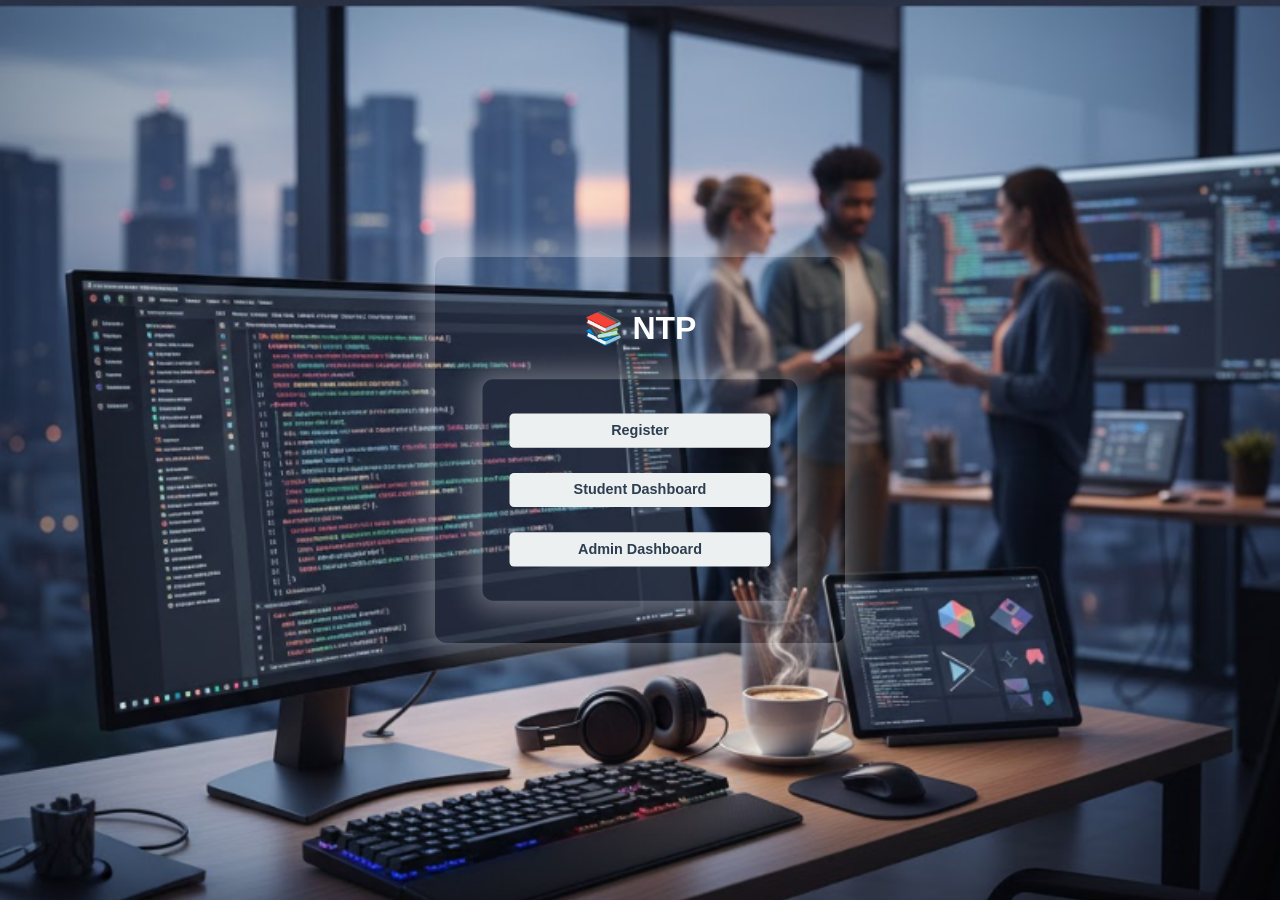
<file: templates/index.html>
<!DOCTYPE html>
<html lang="en">

<head>
  <meta charset="UTF-8" />
  <meta name="viewport" content="width=device-width, initial-scale=1.0" />
  <title>NTP</title>
  <!-- <link rel="stylesheet" href="{{ url_for('static', filename='styles.css') }}"> -->
  <link rel="stylesheet" href="/static/style.css">
</head>

<body class="home-page">
  <div class="home-container">
    <h1>📚 NTP</h1>
    <form class="home-actions" onsubmit="return false;">
      <button type="button" class="secondary-btn" onclick="location.href='/register'">Register</button>
      <button type="button" class="secondary-btn" onclick="location.href='/login'">Student Dashboard</button>
      <button type="button" class="secondary-btn" onclick="location.href='/login'">Admin Dashboard</button>
    </form>
  </div>



  <!-- script.js is for student dashboard only, not needed on home page -->
  <link rel="stylesheet" href="/static/footer.css"> <!-- always after -->
</body>

</html>
</file>
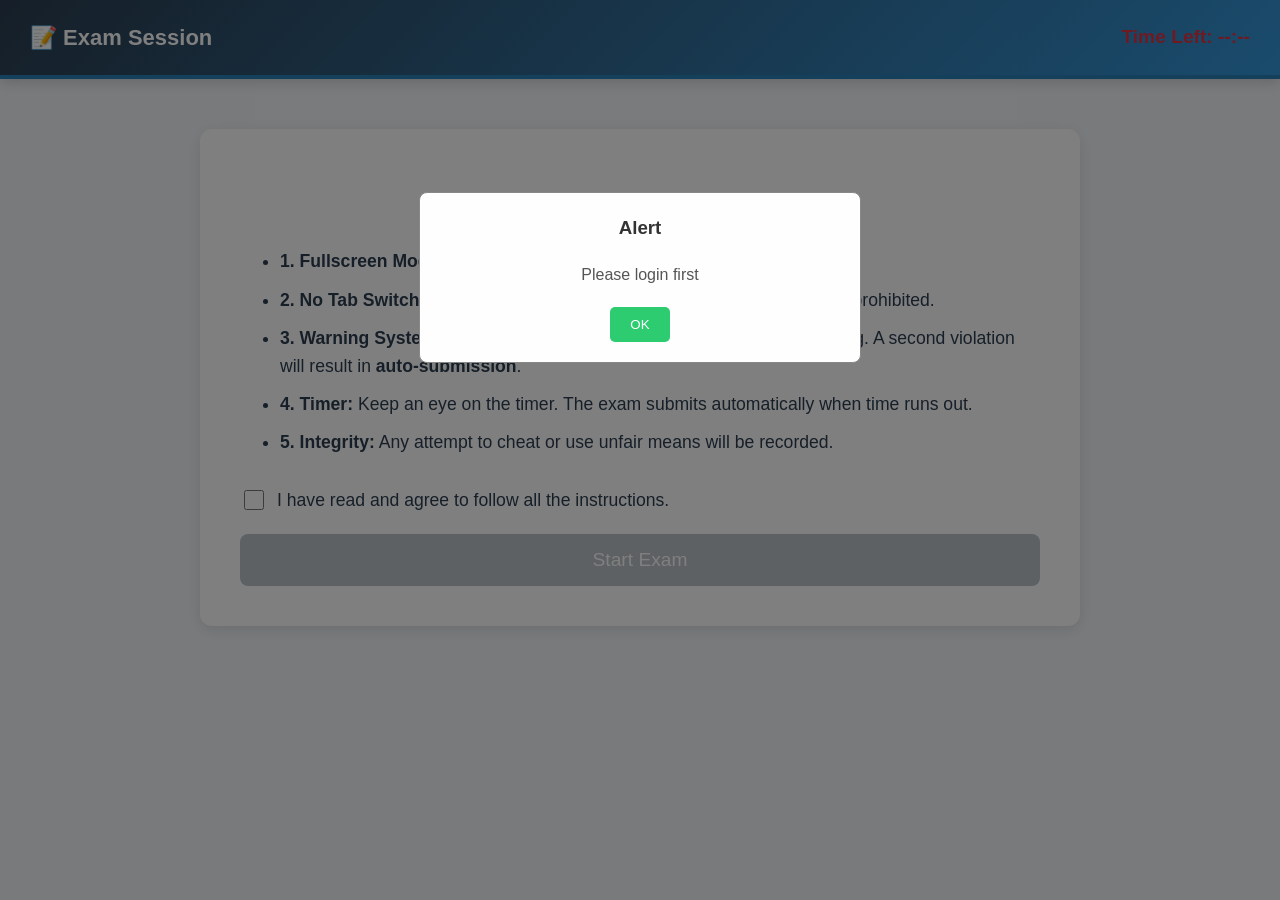
<file: templates/exam.html>
<!DOCTYPE html>
<html lang="en">

<head>
    <meta charset="UTF-8">
    <meta name="viewport" content="width=device-width, initial-scale=1.0">
    <title>Take Exam</title>
    <link rel="stylesheet" href="/static/style1.css">
    <style>
        /* Layout */
        .container {
            max-width: 1200px;
            margin: 0 auto;
            display: grid;
            grid-template-columns: 1fr 300px;
            gap: 20px;
            padding: 20px;
        }

        .exam-container {
            background: white;
            padding: 30px;
            border-radius: 12px;
            box-shadow: 0 4px 15px rgba(0, 0, 0, 0.1);
        }

        /* Question Palette Sidebar */
        .sidebar {
            background: white;
            padding: 20px;
            border-radius: 12px;
            box-shadow: 0 4px 15px rgba(0, 0, 0, 0.1);
            height: fit-content;
            position: sticky;
            top: 20px;
        }

        .sidebar h3 {
            margin-top: 0;
            border-bottom: 2px solid #f0f0f0;
            padding-bottom: 10px;
            margin-bottom: 15px;
            color: #333;
        }

        .question-palette {
            display: grid;
            grid-template-columns: repeat(5, 1fr);
            gap: 10px;
        }

        .palette-btn {
            width: 40px;
            height: 40px;
            border-radius: 50%;
            border: 1px solid #ddd;
            background: #f8f9fa;
            color: #333;
            font-weight: bold;
            cursor: pointer;
            transition: all 0.2s;
            display: flex;
            align-items: center;
            justify-content: center;
        }

        .palette-btn:hover {
            background: #e2e6ea;
            border-color: #adb5bd;
        }

        .palette-btn.answered {
            background: #28a745;
            color: white;
            border-color: #28a745;
        }

        .palette-btn.active {
            border: 2px solid #007bff;
        }

        /* Existing styles */
        .question-card {
            margin-bottom: 20px;
            padding: 15px;
            border-bottom: 1px solid #eee;
        }

        .question-text {
            font-weight: 600;
            margin-bottom: 15px;
            font-size: 1.1rem;
        }

        .options-list {
            list-style: none;
            padding: 0;
        }

        .options-list li {
            margin-bottom: 12px;
        }

        /* Legend */
        .palette-legend {
            margin-top: 20px;
            font-size: 0.9rem;
            color: #666;
            display: flex;
            gap: 15px;
        }

        .legend-item {
            display: flex;
            align-items: center;
            gap: 5px;
        }

        .dot {
            width: 12px;
            height: 12px;
            border-radius: 50%;
            display: inline-block;
        }

        .dot.green {
            background: #28a745;
        }

        .dot.gray {
            background: #f8f9fa;
            border: 1px solid #ddd;
        }

        .submit-btn {
            width: 100%;
            padding: 15px;
            background: #28a745;
            color: white;
            border: none;
            border-radius: 8px;
            font-size: 1.2rem;
            cursor: pointer;
            margin-top: 20px;
        }

        .submit-btn:hover {
            background: #218838;
        }

        #timer {
            font-size: 1.2rem;
            font-weight: bold;
            color: #dc3545;
            text-align: right;
            margin-bottom: 0;
        }

        /* Mobile responsive */
        @media (max-width: 768px) {
            .container {
                grid-template-columns: 1fr;
            }

            .sidebar {
                order: -1;
                /* Show above questions on mobile? Or below? Let's keep it normal flow but top */
                position: static;
            }
        }

        /* Camera Preview Widget */
        .camera-widget {
            position: fixed;
            bottom: 20px;
            right: 20px;
            width: 200px;
            background: #1a1a2e;
            border-radius: 12px;
            overflow: hidden;
            box-shadow: 0 8px 32px rgba(0, 0, 0, 0.4);
            z-index: 9999;
            border: 2px solid #e94560;
        }

        .camera-widget .camera-header {
            background: linear-gradient(135deg, #e94560, #0f3460);
            padding: 6px 10px;
            display: flex;
            align-items: center;
            justify-content: space-between;
            font-size: 0.75rem;
            color: white;
            font-weight: 600;
        }

        .camera-widget .camera-header .rec-dot {
            width: 8px;
            height: 8px;
            background: #ff4444;
            border-radius: 50%;
            animation: recBlink 1s infinite;
            margin-right: 5px;
            display: inline-block;
        }

        @keyframes recBlink {

            0%,
            100% {
                opacity: 1;
            }

            50% {
                opacity: 0.2;
            }
        }

        .camera-widget video {
            width: 100%;
            display: block;
            background: #000;
        }

        .camera-widget .camera-status {
            padding: 4px 10px;
            font-size: 0.65rem;
            color: #aaa;
            text-align: center;
            background: #16213e;
        }
    </style>
</head>

<body>

    <header class="dashboard-header">
        <h2>📝 Exam Session</h2>
        <div id="timer">Time Left: --:--</div>
    </header>


    <!-- Instructions Overlay -->
    <style>
        .instructions-container {
            max-width: 800px;
            margin: 50px auto;
            background: white;
            padding: 40px;
            border-radius: 12px;
            box-shadow: 0 4px 15px rgba(0, 0, 0, 0.1);
        }

        .instructions-container h2 {
            text-align: center;
            color: #2c3e50;
            margin-bottom: 20px;
        }

        .instructions-list {
            margin-bottom: 30px;
        }

        .instructions-list li {
            margin-bottom: 10px;
            font-size: 1.1rem;
        }

        .start-exam-btn {
            display: block;
            width: 100%;
            padding: 15px;
            background: #3498db;
            color: white;
            border: none;
            border-radius: 8px;
            font-size: 1.2rem;
            cursor: pointer;
            transition: background 0.3s;
        }

        .start-exam-btn:disabled {
            background: #bdc3c7;
            cursor: not-allowed;
        }

        .start-exam-btn:hover:not(:disabled) {
            background: #2980b9;
        }
    </style>

    <div class="instructions-container" id="instructions-view">
        <h2>📜 Exam Instructions & Rules</h2>
        <ul class="instructions-list">

            <li><strong>1. Fullscreen Mode:</strong> The exam effectively requires you to stay on this tab.</li>
            <li><strong>2. No Tab Switching:</strong> Switching tabs or minimizing the browser is strictly prohibited.
            </li>
            <li><strong>3. Warning System:</strong> You will receive <strong>one usage warning</strong> for tab
                switching. A second violation will result in <strong>auto-submission</strong>.</li>
            <li><strong>4. Timer:</strong> Keep an eye on the timer. The exam submits automatically when time runs out.
            </li>
            <li><strong>5. Integrity:</strong> Any attempt to cheat or use unfair means will be recorded.</li>
        </ul>

        <div style="margin-bottom: 20px; display: flex; align-items: center; gap: 10px;">
            <input type="checkbox" id="agreeCheckbox" style="width: 20px; height: 20px;">
            <label for="agreeCheckbox" style="font-size: 1.1rem; cursor: pointer;">I have read and agree to follow all
                the instructions.</label>
        </div>

        <button id="startExamBtn" class="start-exam-btn" disabled>Start Exam</button>
    </div>

    <div class="container" id="exam-view" style="display: none;">

        <!-- Main Question Area -->
        <div class="exam-container">
            <h2 id="examTitle">Loading Exam...</h2>



            <p id="examDesc"></p>

            <div id="warning-box"
                style="display: none; background-color: #ffeeba; color: #856404; padding: 15px; margin-bottom: 20px; border-radius: 8px; border: 1px solid #ffeeba;">
                <strong>Warning:</strong> <span id="warning-message"></span>
            </div>

            <form id="examForm">
                <div id="questionsContainer"></div>
                <button type="submit" class="submit-btn">Submit Exam</button>
            </form>
        </div>

        <!-- Sidebar Question Palette -->
        <aside class="sidebar">
            <h3>Question Palette</h3>
            <div class="question-palette" id="questionPalette">
                <!-- Dynamically populated -->
            </div>

            <div class="palette-legend">
                <div class="legend-item"><span class="dot green"></span> Answered</div>
                <div class="legend-item"><span class="dot gray"></span> Not Visited</div>
            </div>
        </aside>
    </div>

    <!-- Camera Preview Widget -->
    <div class="camera-widget" id="cameraWidget" style="display: none;">
        <div class="camera-header">
            <span><span class="rec-dot"></span> PROCTORING</span>
            <span>📷</span>
        </div>
        <video id="cameraPreview" autoplay muted playsinline></video>
        <div class="camera-status" id="cameraStatus">Initializing camera...</div>
    </div>
    <canvas id="captureCanvas" style="display: none;"></canvas>

    <!-- Custom Alert/Confirm/Prompt Modal -->
    <div id="customDialogModal" class="modal"
        style="display:none; position:fixed; z-index:1000; left:0; top:0; width:100%; height:100%; overflow:auto; background-color:rgba(0,0,0,0.5);">
        <div class="modal-content"
            style="background-color:#fefefe; margin:15% auto; padding:20px; border:1px solid #888; width:90%; max-width:400px; border-radius:8px; text-align:center;">
            <h3 id="dialogTitle" style="margin-top:0; color:#333;">Alert</h3>
            <p id="dialogMessage" style="color:#555; margin:15px 0;">Message goes here...</p>

            <div id="dialogInputContainer" style="display:none; margin:15px 0;">
                <input type="text" id="dialogInput"
                    style="width:100%; padding:8px; border:1px solid #ccc; border-radius:4px;">
            </div>

            <div style="display:flex; justify-content:center; gap:10px; margin-top:20px;">
                <button id="dialogCancelBtn"
                    style="background:#e74c3c; color:white; border:none; padding:10px 20px; border-radius:5px; cursor:pointer; display:none;">Cancel</button>
                <button id="dialogOkBtn"
                    style="background:#2ecc71; color:white; border:none; padding:10px 20px; border-radius:5px; cursor:pointer;">OK</button>
            </div>
        </div>
    </div>

    <script src="/static/exam.js"></script>
</body>

</html>
</file>
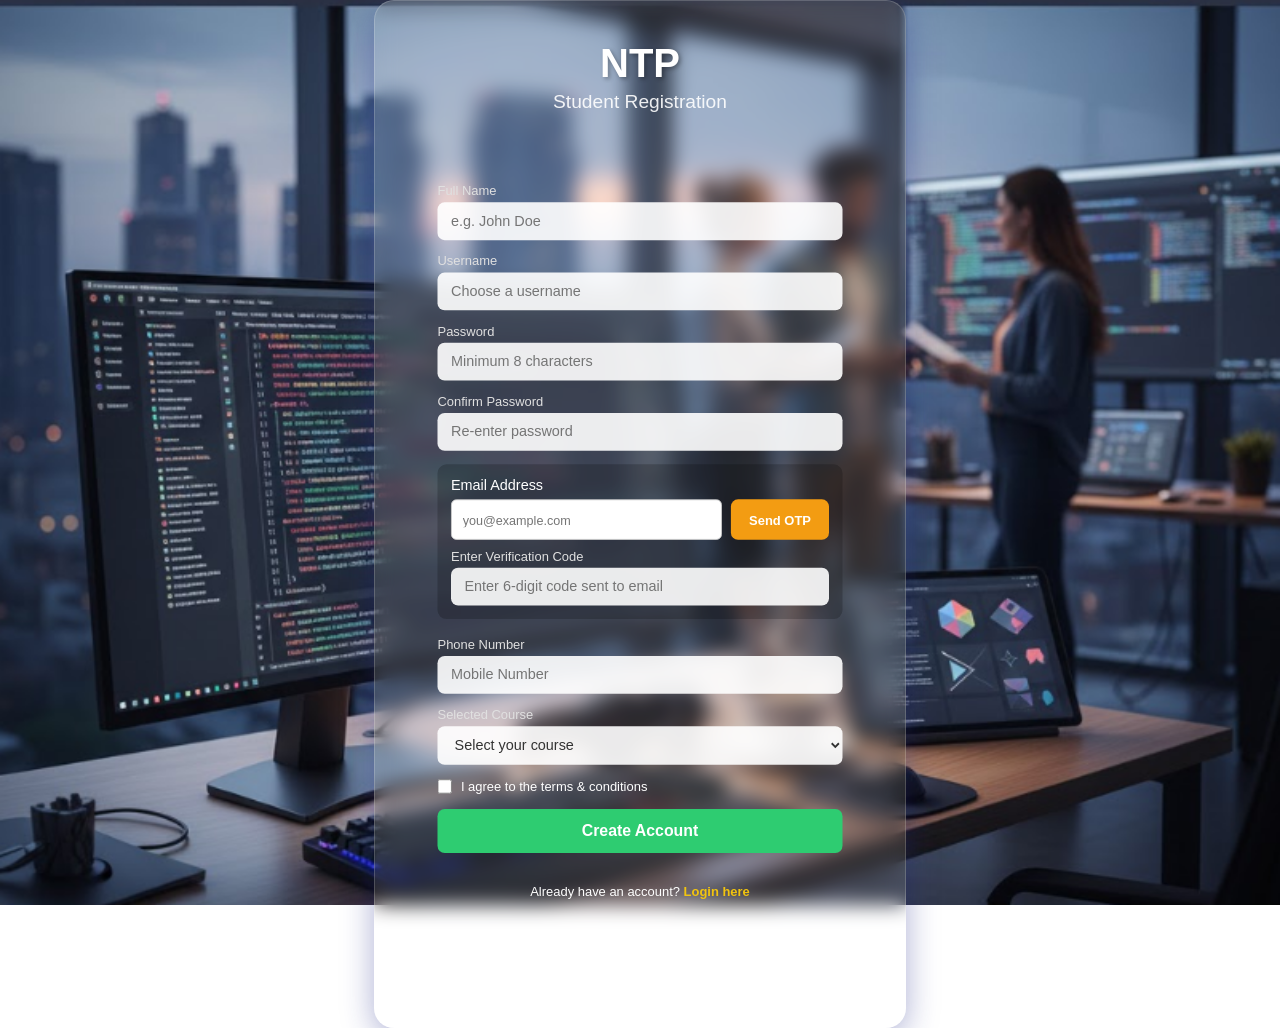
<file: templates/register.html>
<!DOCTYPE html>
<html lang="en">

<head>
  <meta charset="UTF-8" />
  <meta name="viewport" content="width=device-width, initial-scale=1.0" />
  <title>Register | NTP</title>
  <link rel="stylesheet" href="/static/style.css">
  <style>
    /* Specific overrides for Registration Page */
    body {
      min-height: 100vh;
      display: flex;
      justify-content: center;
      align-items: center;
      margin: 0;
      /* Background is handled in style.css */
    }

    .register-card {
      background: rgba(255, 255, 255, 0.1);
      backdrop-filter: blur(10px);
      -webkit-backdrop-filter: blur(10px);
      border-radius: 20px;
      padding: 40px;
      width: 100%;
      max-width: 450px;
      box-shadow: 0 8px 32px 0 rgba(31, 38, 135, 0.37);
      border: 1px solid rgba(255, 255, 255, 0.18);
      color: white;
    }

    .register-header {
      text-align: center;
      margin-bottom: 30px;
    }

    .register-header h1 {
      font-size: 2.5rem;
      margin: 0;
      color: white;
      text-shadow: 2px 2px 4px rgba(0, 0, 0, 0.3);
    }

    .register-header h2 {
      font-size: 1.2rem;
      font-weight: 300;
      margin-top: 5px;
      opacity: 0.9;
    }

    form {
      display: flex;
      flex-direction: column;
      gap: 15px;
      max-width: 100% !important;
      /* Override style.css */
      padding: 0 !important;
      /* Override style.css */
      box-shadow: none !important;
      /* Override style.css */
      background: transparent !important;
    }

    #registerForm {
      display: flex !important;
      flex-direction: column;
      gap: 15px;
      max-width: 100% !important;
      margin: 0 auto;
    }

    #registerForm input,
    #registerForm select,
    #registerForm button {
      margin: 0;
      box-sizing: border-box;
    }

    .input-group {
      position: relative;
    }

    .input-group label {
      display: block;
      margin-bottom: 5px;
      font-size: 0.9rem;
      font-weight: 500;
      color: #e0e0e0;
    }

    .input-group input,
    .input-group select {
      width: 100%;
      padding: 12px 15px;
      background: rgba(255, 255, 255, 0.9);
      border: none;
      border-radius: 8px;
      font-size: 1rem;
      color: #333;
      box-sizing: border-box;
      /* Critical for padding */
      margin: 0;
      /* Override style.css margins */
    }

    .input-group input:focus,
    .input-group select:focus {
      outline: none;
      box-shadow: 0 0 0 3px rgba(52, 152, 219, 0.5);
    }

    /* OTP Section Styling */
    .otp-section {
      background: rgba(0, 0, 0, 0.2);
      padding: 15px;
      border-radius: 10px;
      margin-bottom: 5px;
    }

    .email-row {
      display: flex;
      gap: 10px;
      align-items: flex-end;
      /* Align input and button at the bottom */
    }

    .email-row .input-wrapper {
      flex: 1;
      min-width: 0;
    }

    /* Ensure input inside this specific row matches the button height */
    .email-row input {
      height: 45px !important;
      box-sizing: border-box;
      margin: 0;
    }

    #sendOtpBtn {
      padding: 0 20px;
      background: #f39c12;
      color: white;
      border: none;
      border-radius: 8px;
      cursor: pointer;
      font-weight: 600;
      white-space: nowrap;
      height: 45px;
      /* Match input height */
      align-self: auto;
      margin: 0;
      transition: background 0.3s;
      display: flex;
      align-items: center;
      justify-content: center;
    }

    #sendOtpBtn:hover {
      background: #e67e22;
    }

    #sendOtpBtn:disabled {
      background: #95a5a6;
      cursor: not-allowed;
    }

    .otp-input-row {
      margin-top: 10px;
    }

    /* Terms */
    .terms-group {
      display: flex;
      align-items: center;
      gap: 10px;
      font-size: 0.9rem;
    }

    #registerForm .terms-group input[type="checkbox"] {
      width: 16px !important;
      height: 16px;
      margin: 0 !important;
      display: inline-block !important;
      flex: 0 0 auto;
      transform: none !important;
    }

    #registerForm .terms-group label[for="terms"] {
      margin: 0 !important;
      display: inline !important;
      line-height: 1.3 !important;
    }

    /* Submit Button */
    .register-btn {
      background: #2ecc71;
      color: white;
      padding: 14px;
      border: none;
      border-radius: 8px;
      font-size: 1.1rem;
      font-weight: bold;
      cursor: pointer;
      transition: transform 0.1s, background 0.3s;
      margin-top: 10px;
    }

    .register-btn:hover {
      background: #27ae60;
      transform: translateY(-2px);
    }

    .login-link {
      text-align: center;
      margin-top: 20px;
      font-size: 0.9rem;
    }

    .login-link a {
      color: #f1c40f;
      text-decoration: none;
      font-weight: bold;
    }

    .login-link a:hover {
      text-decoration: underline;
    }

    #registerMessage {
      text-align: center;
      margin-top: 15px;
      min-height: 20px;
      font-weight: bold;
    }

    /* Responsive adjustments */
    @media (max-width: 480px) {
      .register-card {
        padding: 20px;
      }

      .register-header h1 {
        font-size: 2rem;
      }

      .email-row {
        flex-direction: column;
        align-items: stretch;
      }

      #sendOtpBtn {
        width: 100%;
        margin-top: 10px;
        height: 45px;
      }
    }
  </style>
</head>

<body>
  <div class="register-card">
    <div class="register-header">
      <h1>NTP</h1>
      <h2>Student Registration</h2>
    </div>

    <form id="registerForm">

      <!-- Full Name -->
      <div class="input-group">
        <label for="fullName">Full Name</label>
        <input type="text" id="fullName" placeholder="e.g. John Doe" required>
      </div>

      <!-- Username -->
      <div class="input-group">
        <label for="regUsername">Username</label>
        <input type="text" id="regUsername" placeholder="Choose a username" required>
      </div>

      <!-- Password -->
      <div class="input-group">
        <label for="regPassword">Password</label>
        <input type="password" id="regPassword" placeholder="Minimum 8 characters" required>
      </div>

      <div class="input-group">
        <label for="regConfirmPassword">Confirm Password</label>
        <input type="password" id="regConfirmPassword" placeholder="Re-enter password" required>
      </div>

      <!-- OTP Section -->
      <div class="otp-section">
        <div class="email-row">
          <div class="input-wrapper">
            <label for="regEmail">Email Address</label>
            <input type="email" id="regEmail" placeholder="you@example.com" required>
          </div>
          <button type="button" id="sendOtpBtn">Send OTP</button>
        </div>

        <div class="otp-input-row input-group">
          <label for="otp">Enter Verification Code</label>
          <input type="text" id="otp" placeholder="Enter 6-digit code sent to email" required maxlength="6">
        </div>
      </div>

      <!-- Phone -->
      <div class="input-group">
        <label for="regNumber">Phone Number</label>
        <input type="tel" id="regNumber" placeholder="Mobile Number" required>
      </div>

      <!-- Course -->
      <div class="input-group">
        <label for="regCourse">Selected Course</label>
        <select id="regCourse" required>
          <option value="" disabled selected>Select your course</option>
          <option value="Cyber Security">Cyber Security</option>
          <option value="Web Development">Web Development</option>
          <option value="AI/ML">AI/ML</option>
          <option value="Data Science">Data Science</option>
          <option value="Data Analytics">Data Analytic</option>
          <option value="Android Development">Android Development</option>
          <option value="UI/UX">UI/UX</option>
          <option value="Cloud Computing">Cloud Computing</option>
        </select>
      </div>

      <!-- Terms -->
      <div class="terms-group">
        <input type="checkbox" id="terms" name="terms" required>
        <label for="terms" style="margin:0; display:inline;">I agree to the terms & conditions</label>
      </div>

      <button class="register-btn" type="submit">Create Account</button>

      <p class="login-link">Already have an account? <a href="/login">Login here</a></p>
    </form>

    <div id="registerMessage"></div>
  </div>

  <script src="/static/register.js"></script>
</body>

</html>
</file>
<file: static/style.css>
/* General Styles */
body {
  font-family: Arial, sans-serif;
  background-image: url(/static/img/web.png);
  background-repeat: no-repeat;
  background-attachment: fixed;
  /*overflow: hidden;*/
  background-size: cover;
  background-position: center;
  /* background-color: #f5f7fa;*/

  /*align-items: center;*/
  min-height: 100vh;
  margin: 0;
  padding: 20px;
  color: #333;
}



h1,
h2 {
  color: white;
  ;
}

input,
button {
  margin: 5px;
  padding: 8px;
}

ul {
  list-style-type: none;
}

/* Form Styles */
form {
  max-width: 300px;
  margin: 0 auto;
  display: flex;
  flex-direction: column;
}

form input,
form select,
form button {
  margin: 8px 0;
  padding: 10px;
  width: 100%;
  display: block;
  /* border: 2px solid black;*/
}

/* Login and Registration Styles */
.login-container {
  background-color: rgba(255, 255, 255, 0);
  border-radius: 12px;
  box-shadow: none;
  width: 100%;
  max-width: 400px;
  box-sizing: border-box;
  padding: 30px;
  box-shadow: 0 0 30px 10px rgba(255, 255, 255, 0.3);
  /* white glow */

}


.login-header {
  text-align: center;
  margin-bottom: 30px;
}

.login-header h2 {
  color: white;
  margin-bottom: 10px;
}

.login-header .icon {
  font-size: 2.5rem;
  color: #3498db;
}

#loginMessage {
  text-align: center;
  color: red;
}

/* Dashboard Styles */
.dashboard-header {
  display: flex;
  justify-content: space-between;
  align-items: center;
  margin-bottom: 30px;
}

.dashboard-container {
  max-width: 800px;
  margin: 0 auto;
}

.quick-stats {
  background: white;
  padding: 20px;
  border-radius: 8px;
  box-shadow: 0 2px 4px rgba(0, 0, 0, 0.1);
  margin-bottom: 20px;
}

.stats-grid {
  display: grid;
  grid-template-columns: repeat(2, 1fr);
  gap: 15px;
  margin-top: 15px;
}

.stat-card {
  background: #f8f9fa;
  padding: 15px;
  border-radius: 5px;
  text-align: center;
}

.stat-card span {
  font-size: 24px;
  font-weight: bold;
  color: #2c3e50;
}

/* Button Styles */
.primary-btn {
  background: #3498db;
  color: white;
  padding: 10px 15px;
  border-radius: 5px;
  text-decoration: none;
  flex-grow: 1;
  text-align: center;
}

.secondary-btn {
  background: #ecf0f1;
  color: #2c3e50;
  padding: 10px 15px;
  border-radius: 5px;
  border: none;
  cursor: pointer;
  flex-grow: 1;
}

.logout-btn {
  background: #e74c3c;
  color: white;
  padding: 8px 12px;
  border-radius: 5px;
  border: none;
  cursor: pointer;
}

/* Notes Reminders */
.notes-actions {
  display: flex;
  gap: 10px;
  margin-top: 10px;
}

#noteReminderTime {
  flex-grow: 1;
  padding: 8px;
}

#noteRemindersList {
  margin-top: 15px;
}

.reminder-item {
  background: #e3f2fd;
  padding: 10px;
  border-radius: 5px;
  margin-bottom: 8px;
  position: relative;
}

.reminder-item button {
  position: absolute;
  right: 10px;
  top: 10px;
  background: none;
  border: none;
  font-size: 18px;
  cursor: pointer;
}

/* Calendar View */
.calendar-section {
  margin-top: 30px;
  background: white;
  padding: 20px;
  border-radius: 8px;
  box-shadow: 0 2px 4px rgba(0, 0, 0, 0.1);
}

.calendar-day {
  margin-bottom: 20px;
}

.calendar-event {
  background: #f5f5f5;
  padding: 8px 12px;
  border-radius: 4px;
  margin: 5px 0;
}

/* Admin Specific Styles */
.admin-container {
  max-width: 1200px;
  margin: 0 auto;
  padding: 20px;
}

.admin-header {
  display: flex;
  justify-content: space-between;
  align-items: center;
  margin-bottom: 30px;
}

.admin-grid {
  display: grid;
  grid-template-columns: repeat(auto-fit, minmax(350px, 1fr));
  gap: 20px;
}

.admin-card {
  background: white;
  border-radius: 8px;
  padding: 20px;
  box-shadow: 0 2px 10px rgba(0, 0, 0, 0.1);
}

.search-bar {
  display: flex;
  margin-bottom: 15px;
}

.search-bar input {
  flex-grow: 1;
  padding: 8px 12px;
  border: 1px solid #ddd;
  border-radius: 4px 0 0 4px;
}

.search-bar button {
  padding: 8px 15px;
  background: #3498db;
  color: white;
  border: none;
  border-radius: 0 4px 4px 0;
  cursor: pointer;
}

/* Table Styles */
.table-container {
  overflow-x: auto;
}

table {
  width: 100%;
  border-collapse: collapse;
}

th,
td {
  padding: 12px 15px;
  text-align: left;
  border-bottom: 1px solid #ddd;
}

th {
  background-color: #f8f9fa;
  font-weight: 600;
}

/* Modal Styles */
.modal {
  display: none;
  position: fixed;
  top: 0;
  left: 0;
  width: 100%;
  height: 100%;
  background: rgba(0, 0, 0, 0.5);
  z-index: 1000;
  justify-content: center;
  align-items: center;
}

.modal-content {
  background: white;
  padding: 25px;
  border-radius: 8px;
  max-width: 500px;
  width: 90%;
}

.modal-actions {
  display: flex;
  justify-content: flex-end;
  gap: 10px;
  margin-top: 20px;
}

/* Responsive Design */
@media (max-width: 768px) {
  .reminder-controls {
    grid-template-columns: 1fr;
  }

  .days {
    gap: 2px;
  }

  .day {
    min-height: 60px;
    font-size: 0.9em;
  }

  .admin-grid {
    grid-template-columns: 1fr;
  }

  .stats-grid {
    grid-template-columns: repeat(2, 1fr);
  }
}

/* Login Messages */
.login-message {
  padding: 15px;
  margin: 20px 0;
  border-radius: 5px;
  display: none;
}

.login-message.error {
  background: #ffe6e6;
  border: 1px solid #ff4d4d;
  color: #cc0000;
}

.login-message.success {
  background: #e6ffe6;
  border: 1px solid #00cc00;
  color: #008000;
}

/* Loading */
.loading {
  text-align: center;
  padding: 10px;
  color: #666;
}

/* Background styling */
body {
  margin: 0;
  padding: 0;
  font-family: 'Segoe UI', Tahoma, Geneva, Verdana, sans-serif;
  background: url('/static/img/web.png') no-repeat center center fixed;
  background-size: cover;
  display: flex;
  justify-content: center;
  align-items: center;
  min-height: 100vh;


}

/* Form card styling (works for both login & register forms) */
form {
  /*background: #ffffff;*/
  border-radius: 12px;
  /* box-shadow: 0 6px 20px rgba(0, 0, 0, 0.15);*/
  width: 100%;
  max-width: 400px;
  padding: 30px;
  box-sizing: border-box;
  align-items: stretch;
  box-shadow: 0 0 30px 10px rgba(255, 255, 255, 0.3);
  transform: scale(0.9);

}

/* Form heading */
h2 {
  text-align: center;
  color: white;

  font-size: 1.5rem;
  margin-bottom: 20px;
  font-weight: 600;
}

/* Labels */
label {
  display: block;
  text-align: left;
  font-weight: 500;
  margin-bottom: 6px;
  color: white;
}

/* Inputs and select */
input[type="text"],
input[type="password"],
input[type="email"],
select {
  width: 100%;
  padding: 12px;
  margin-bottom: 20px;
  border: 1px solid #ccc;
  border-radius: 6px;
  font-size: 14px;
  transition: border 0.3s ease;
  color: #333;
}


input:focus,
select:focus {
  border-color: #3498db;
  outline: none;
}

/*width: 100%; /* full width 
  padding: 12px;
  border-radius: 6px;
  border: 1px solid black; /* white border */
/*background: rgba(0, 0, 0, 0.2); /* transparent input 
  color: #fff;
  font-size: 14px;
  box-sizing: border-box;
}
/* Buttons */
button,
input[type="submit"] {
  width: 100%;
  padding: 12px;
  background: #3498db;
  color: white;
  border: none;
  border-radius: 6px;
  font-size: 16px;
  font-weight: 600;
  cursor: pointer;
  transition: background 0.3s ease;
}

button:hover,
input[type="submit"]:hover {
  background: #2980b9;
}

/* Links under form */
a {
  /*  color: #3498db;
  text-decoration: none;
  font-weight: 600;
}*/
  color: #2980b9;
  font-weight: 600;
  text-decoration: underline;

}

a:hover {
  text-decoration: underline;
}

/* Paragraph below form */
p {
  text-align: center;
  font-size: 14px;



  color: #fff;
  margin-top: 10px;
}


/* Terms & Conditions checkbox alignment */



/* Make the label a flex container to align the content */
#registerForm #terms,
#registerForm label[for="terms"] {
  display: inline-flex;
  /* keep checkbox + text on one line */
  vertical-align: middle;
  /* align nicely */
  margin: 8px 0;
  /* spacing */
}

#registerForm label[for="terms"] {
  margin-left: 5px;
  /* little gap between checkbox and text */
}

input[type="submit"] {
  width: 100%;
  padding: 12px;
  background: #3498db;
  color: #fff;
  border: none;
  border-radius: 6px;
  font-weight: 600;
  cursor: pointer;
  transition: background 0.3s ease;
  margin-top: 0;
  /* remove extra space from checkbox */
}

input[type="submit"]:hover {
  background: #2980b9;
}

/* Remove line breaks affecting layout */
form br {
  display: none;
}

/* ---------- Add this at the end of your CSS ---------- */

/* Undo the form flex layout (keeps other layout intact) */
#registerForm {
  display: block !important;
}

/* Make the checkbox small and inline (override the generic rules) */
#registerForm input[type="checkbox"] {
  display: inline-block !important;
  width: auto !important;
  max-width: none !important;
  margin: 8px 10px 8px 0 !important;
  /* match spacing of other fields */
  vertical-align: middle;
  box-sizing: content-box;
  transform: translateY(1px);
  /* tiny nudge to align with text baseline */
}

/* Keep the label inline and vertically centred */
#registerForm label[for="terms"] {
  display: inline-block !important;
  vertical-align: middle;
  margin: 8px 0 !important;
  line-height: 1.2;
}

/* Ensure the checkbox + label appear on their own "row" and align with other fields */
#registerForm input[type="checkbox"]+label[for="terms"],
#registerForm label[for="terms"] {
  clear: both;
  padding-left: 0;
}

/* Index Page Centering */
.home-page {
  display: flex;
  justify-content: center;
  align-items: center;
  min-height: 100vh;
  /* full screen */
}

.home-container {
  text-align: center;
  background: rgba(255, 255, 255, 0);
  /* transparent like register/login */
  border-radius: 12px;
  padding: 30px;
  box-shadow: 0 0 30px 10px rgba(255, 255, 255, 0.3);
  /* glow effect */
  max-width: 350px;
  /* same size as register/login */
  width: 100%;
}

.home-container h1 {
  color: white;
  margin-bottom: 20px;
}

.home-actions {
  display: flex;
  flex-direction: column;
  gap: 12px;
  /* spacing between buttons */
}

.home-actions button {
  width: 100%;
}

/* ============================= */
/* 📱 Responsive Styles          */
/* ============================= */

/* Tablets (max width 1024px) */
@media (max-width: 1024px) {
  body {
    font-size: 15px;
  }

  .dashboard-container,
  .login-container,
  .register-container {
    padding: 15px;
    max-width: 90%;
  }

  .quiz-card,
  .stat-card {
    flex: 1 1 45%;
    margin: 10px;
  }

  .matrix-container {
    overflow-x: auto;
    display: block;
  }
}

/* Mobile (max width 768px) */
@media (max-width: 768px) {
  body {
    font-size: 14px;
  }

  header,
  .dashboard-header {
    flex-direction: column;
    text-align: center;
  }

  .logout-btn,
  .primary-btn,
  .secondary-btn,
  .take-test-btn {
    width: 100%;
    margin: 10px 0;
  }

  .stats-grid {
    grid-template-columns: 1fr;
  }

  .quiz-card,
  .stat-card {
    flex: 1 1 100%;
    margin: 10px 0;
  }
}

/* Small Mobile (max width 480px) */
@media (max-width: 480px) {
  body {
    font-size: 13px;
  }

  h2,
  h3 {
    font-size: 1.2rem;
  }

  .dashboard-container,
  .login-container,
  .register-container {
    padding: 10px;
    max-width: 100%;
  }

  .progress-bar {
    height: 20px;
  }

  textarea,
  input,
  select {
    width: 100%;
  }
}

/* OTP Section */
.otp-container {
  display: flex;
  gap: 10px;
  align-items: center;
  width: 100%;
}

#sendOtpBtn {
  width: auto;
  padding: 10px 15px;
  background-color: #f39c12;
  color: white;
  border: none;
  border-radius: 6px;
  cursor: pointer;
  font-size: 0.9em;
  white-space: nowrap;
  height: 43px;
  /* Match input height roughly */
  margin-bottom: 20px;

}

#sendOtpBtn:hover {
  background-color: #d68910;
}
</file>
<file: static/footer.css>
/* Ultra Slim Transparent Footer */
.footer {
  background: rgba(255, 255, 255, 0.3);
  /* Transparent / Glassy */
  backdrop-filter: blur(5px);
  /* blur effect */
  color: #000000;
  /* Black text */
  padding: 8px 12px;
  text-align: center;
  position: fixed;
  bottom: 0;
  left: 0;
  width: 100%;
  font-size: 0.9rem;
  border-top: 1px solid rgba(0, 0, 0, 0.05);
  box-shadow: none;
  z-index: 1000;
}

.footer-container {
  display: flex;
  flex-direction: row;
  /* make inline */
  justify-content: center;
  gap: 20px;
  /* spacing between items */
}

.footer .project-name {
  font-weight: bold;
  color: #00e5ff;
  /* bright cyan */
}

.footer .team strong {
  color: #00e5ff;
  /* mint green */
  transition: color 0.3s ease;
}

.footer .mentor strong {
  color: #00e5ff;
  /* soft gold */
  transition: color 0.3s ease;
}

.footer .team strong:hover,
.footer .mentor strong:hover {
  color: #00d0ff;
  /* hover effect */
}
</file>
<file: static/style1.css>
/*body {
    font-family: 'Segoe UI', sans-serif;
    margin: 0;
    padding: 0;
    background: #f8f9fa;
    color: #333;
  }
  
  header {
    background: #004085;
    color: #fff;
    padding: 20px;
    text-align: center;
    box-shadow: 0 2px 8px rgba(0,0,0,0.2);
  }
    
  .container {
    padding: 20px;
    max-width: 1200px;
    margin: auto;
  }
  
  h2 {
    color: #0056b3;
    margin-bottom: 10px;
    border-bottom: 2px solid #ccc;
    padding-bottom: 5px;
  }
  
  input[type="text"] {
    padding: 10px;
    width: 100%;
    max-width: 300px;
    margin-bottom: 15px;
    border: 1px solid #ccc;
    border-radius: 4px;
  }
  
  table {
    width: 100%;
    border-collapse: collapse;
    margin-bottom: 20px;
    background: #fff;
    box-shadow: 0 1px 3px rgba(0,0,0,0.1);
  }
  
  th, td {
    padding: 12px;
    text-align: left;
    border-bottom: 1px solid #eee;
  }
  
  th {
    background-color: #f1f1f1;
  }
  
  .dashboard {
    display: grid;
    grid-template-columns: repeat(auto-fit, minmax(180px, 1fr));
    gap: 20px;
    margin-bottom: 30px;
  }
  
  .card {
    background: #ffffff;
    border-radius: 8px;
    padding: 15px;
    box-shadow: 0 2px 6px rgba(0,0,0,0.1);
    text-align: center;
    font-weight: bold;
  }
  
  button {
    padding: 10px 15px;
    background: #007bff;
    color: #fff;
    border: none;
    border-radius: 6px;
    cursor: pointer;
    margin: 5px 0;
    transition: 0.3s ease;
  }
  
  button:hover {
    background: #0056b3;
  }
  
  button.danger {
    background: #dc3545;
  }
  
  button.danger:hover {
    background: #a71d2a;
  }
  
  .modal {
    display: none;
    position: fixed;
    z-index: 1000;
    top: 0; left: 0;
    width: 100%; height: 100%;
    background-color: rgba(0,0,0,0.4);
    justify-content: center;
    align-items: center;
  }
  
  .modal-content {
    background: #fff;
    padding: 20px 30px;
    border-radius: 10px;
    text-align: center;
  }
  
  .modal-buttons {
    margin-top: 20px;
    display: flex;
    justify-content: space-around;
  }*/
/* ===== Minimal exam-page overrides (paste at end of static/style1.css) ===== */
.exam-page {
  background: #f4f6f9 url('/static/img/web.png') no-repeat center center fixed;
  background-size: cover;
  min-height: 100vh;
  font-family: 'Segoe UI', Arial, sans-serif;
  color: #16324a;
  padding-bottom: 40px;
}

/* header */
.exam-page .dashboard-header,
.exam-page .exam-header {
  max-width: 1100px;
  margin: 20px auto 10px;
  padding: 14px 20px;
  border-radius: 10px;
  display: flex;
  justify-content: space-between;
  align-items: center;
  gap: 12px;
  background: linear-gradient(135deg, #2c3e50, #3498db);
  color: #fff;
  box-shadow: 0 6px 18px rgba(0, 0, 0, 0.08);
}

.exam-page .dashboard-header h2,
.exam-page .exam-header h1 {
  margin: 0;
  font-size: 18px;
}

/* container */
.exam-page .dashboard-container,
.exam-page .exam-container {
  max-width: 1100px;
  margin: 0 auto 40px;
  padding: 0 18px;
}

/* timer */
.exam-page #timer {
  font-weight: 700;
  font-size: 16px;
  background: rgba(255, 255, 255, 0.12);
  padding: 6px 10px;
  border-radius: 8px;
}

/* exam form / questions */
.exam-page .exam-card,
.exam-page .question-card,
.exam-page fieldset {
  background: #fff;
  border-radius: 10px;
  padding: 14px 16px;
  margin-bottom: 14px;
  border: 1px solid #e6eef8;
  box-shadow: 0 4px 10px rgba(16, 64, 122, 0.03);
}

.exam-page legend,
.exam-page .day-number {
  font-weight: 700;
  color: #16324a;
  margin-bottom: 6px;
}

.exam-page label.exam-option,
.exam-page .option-label,
.exam-page .exam-option {
  display: block;
  padding: 10px 12px;
  margin: 8px 0;
  border-radius: 8px;
  cursor: pointer;
  background: linear-gradient(180deg, #fbfdff, #fff);
  border: 1px solid transparent;
  transition: background .12s, transform .08s, border-color .12s;
}

.exam-page input[type="radio"] {
  margin-right: 10px;
  transform: translateY(2px);
}

.exam-page label.exam-option:hover {
  background: #f4fbff;
  transform: translateY(-2px);
  border-color: #e6f2fb;
}

/* submit button area */
.exam-page .exam-actions {
  display: flex;
  justify-content: center;
  margin-top: 18px;
}

.exam-page .primary-btn {
  background: linear-gradient(135deg, #3498db, #2c80b9);
  color: #fff;
  border: none;
  padding: 12px 26px;
  border-radius: 10px;
  font-weight: 700;
  cursor: pointer;
  box-shadow: 0 8px 20px rgba(43, 128, 185, 0.14);
}

.exam-page .primary-btn:disabled {
  opacity: 0.6;
  cursor: not-allowed;
  box-shadow: none;
}

/* small messages */
.exam-page .login-message,
.exam-page .exam-message {
  padding: 10px;
  border-radius: 8px;
  margin: 12px 0;
  display: block;
}

.exam-page .login-message.error,
.exam-page .exam-message.error {
  background: #ffe6e6;
  border: 1px solid #ff4d4d;
  color: #a12d2d;
}

.exam-page .login-message.success,
.exam-page .exam-message.success {
  background: #e6ffe6;
  border: 1px solid #00cc00;
  color: #08660a;
}

/* responsive tweaks */
@media (max-width:900px) {

  .exam-page .dashboard-header,
  .exam-page .exam-header {
    flex-direction: column;
    align-items: flex-start;
    gap: 10px;
    padding: 12px;
  }

  .exam-page #timer {
    align-self: flex-end;
  }
}

/* =========================
   General Layout
========================= */
body {
  font-family: 'Segoe UI', Tahoma, Geneva, Verdana, sans-serif;
  background-color: #f4f6f9;
  margin: 0;
  padding: 0;
  color: #2c3e50;
  min-height: 100vh;
  line-height: 1.6;
}

/* =========================
   Header
========================= */
.dashboard-header {
  display: flex;
  justify-content: space-between;
  align-items: center;
  background: linear-gradient(135deg, #2c3e50, #3498db);
  color: white;
  padding: 20px 30px;
  border-bottom: 4px solid #2980b9;
  position: sticky;
  top: 0;
  z-index: 100;
  box-shadow: 0 4px 12px rgba(0, 0, 0, 0.15);
}

.dashboard-header h2 {
  margin: 0;
  font-size: 22px;
  font-weight: 600;
}

.logout-btn {
  background: #e74c3c;
  color: white;
  border: none;
  padding: 10px 18px;
  border-radius: 8px;
  cursor: pointer;
  font-weight: 600;
  transition: transform 0.2s, background 0.3s;
}

.logout-btn:hover {
  background: #c0392b;
  transform: scale(1.05);
}

/* =========================
   Container
========================= */
.dashboard-container {
  max-width: 2500px;
  margin: 30px auto;
  padding: 0 20px;
}

/* =========================
   Quick Stats
========================= */
.quick-stats {
  background: white;
  padding: 20px;
  border-radius: 12px;
  box-shadow: 0 4px 12px rgba(0, 0, 0, 0.08);
  margin-bottom: 25px;
}

.quick-stats h3 {
  margin-top: 0;
  margin-bottom: 20px;
  font-size: 20px;
  border-left: 4px solid #3498db;
  padding-left: 10px;
  color: #2c3e50;
}

.stats-grid {
  display: grid;
  grid-template-columns: repeat(auto-fit, minmax(220px, 1fr));
  gap: 20px;
}

.stat-card {
  background: linear-gradient(135deg, #3498db, #2c80b9);
  color: white;
  padding: 25px;
  border-radius: 12px;
  text-align: center;
  font-weight: bold;
  font-size: 18px;
  box-shadow: 0 3px 10px rgba(0, 0, 0, 0.08);
  transition: transform 0.2s, box-shadow 0.3s;
}

.stat-card:hover {
  transform: translateY(-3px);
  box-shadow: 0 6px 16px rgba(0, 0, 0, 0.12);
}

.stat-card span {
  display: block;
  font-size: 28px;
  font-weight: bold;
  margin-bottom: 8px;
}

/* =========================
   Action Buttons
========================= */
.action-buttons {
  text-align: center;
  margin-bottom: 30px;
}

.primary-btn,
.secondary-btn {
  display: inline-block;
  padding: 12px 22px;
  border-radius: 8px;
  text-decoration: none;
  font-weight: 600;
  transition: background 0.3s, transform 0.2s;
  margin: 10px;
}

.primary-btn {
  background: #3498db;
  color: white;
}

.primary-btn:hover {
  background: #2980b9;
  transform: translateY(-2px);
}

.secondary-btn {
  background: #2c3e50;
  color: white;
}

.secondary-btn:hover {
  background: #1a252f;
  transform: translateY(-2px);
}

/* =========================
   Notes Section (Improved)
========================= */
.notes-section {
  background: white;
  padding: 25px;
  border-radius: 14px;
  box-shadow: 0 6px 18px rgba(0, 0, 0, 0.08);
  margin-bottom: 35px;
}

.notes-section h2 {
  margin: 0 0 15px;
  font-size: 20px;
  font-weight: 600;
  border-left: 4px solid #3498db;
  padding-left: 10px;
  color: #2c3e50;
}

#notesArea {
  width: 100%;
  border: 1px solid #dcdcdc;
  border-radius: 10px;
  padding: 12px;
  font-size: 15px;
  margin-bottom: 15px;
  resize: vertical;
  min-height: 120px;
  transition: border 0.3s, box-shadow 0.3s;
}

#notesArea:focus {
  border: 1px solid #3498db;
  box-shadow: 0 0 6px rgba(52, 152, 219, 0.3);
  outline: none;
}

/* Notes Actions */
.notes-actions {
  display: flex;
  flex-direction: column;
  gap: 18px;
}

.notes-actions button {
  background: linear-gradient(135deg, #3498db, #2980b9);
  color: white;
  border: none;
  padding: 10px 18px;
  border-radius: 8px;
  cursor: pointer;
  font-weight: 600;
  transition: transform 0.2s, background 0.3s;
}

.notes-actions button:hover {
  background: #1f6fa5;
  transform: scale(1.05);
}

/* Reminder Controls */
.reminder-controls {
  display: flex;
  flex-wrap: wrap;
  gap: 12px;
}

.reminder-controls select,
.reminder-controls input {
  padding: 10px;
  border-radius: 8px;
  border: 1px solid #dcdcdc;
  font-size: 14px;
  flex: 1;
  min-width: 180px;
  transition: border 0.3s, box-shadow 0.3s;
}

.reminder-controls select:focus,
.reminder-controls input:focus {
  border: 1px solid #3498db;
  box-shadow: 0 0 6px rgba(52, 152, 219, 0.3);
  outline: none;
}

.reminder-controls button {
  background: #2c3e50;
  color: white;
  padding: 10px 18px;
  border-radius: 8px;
  cursor: pointer;
  font-weight: 600;
  transition: transform 0.2s, background 0.3s;
}

/* =========================
   Reminders - Improved Styles
========================= */
.notes-section {
  /* slightly stronger card to match reminders */
  background: white;
  padding: 26px;
  border-radius: 14px;
  box-shadow: 0 6px 18px rgba(0, 0, 0, 0.06);
  margin-bottom: 30px;
}

/* container for controls (input + buttons) */
.reminder-controls {
  display: grid;
  grid-template-columns: 1fr 220px 200px auto;
  gap: 10px;
  align-items: center;
  margin-top: 12px;
}

@media (max-width: 880px) {
  .reminder-controls {
    grid-template-columns: 1fr;
  }
}

/* inputs look soft and consistent */
.reminder-controls select,
.reminder-controls input,
.reminder-controls input[type="email"] {
  padding: 10px 12px;
  border-radius: 10px;
  border: 1px solid #e0e7ef;
  background: #fbfdff;
  font-size: 14px;
  box-shadow: inset 0 1px 2px rgba(16, 64, 122, 0.02);
}

/* the action button */
.reminder-controls button {
  background: linear-gradient(135deg, #3498db, #2c80b9);
  color: #fff;
  border: none;
  padding: 10px 14px;
  border-radius: 10px;
  cursor: pointer;
  font-weight: 700;
  box-shadow: 0 6px 14px rgba(52, 128, 185, 0.12);
  transition: transform .14s ease, box-shadow .14s ease;
}

.reminder-controls button:hover {
  transform: translateY(-3px);
  box-shadow: 0 10px 22px rgba(52, 128, 185, 0.16);
}

/* reminder list */
#noteRemindersList {
  margin-top: 18px;
  display: grid;
  gap: 12px;
}

/* each reminder item */
.reminder-item {
  display: flex;
  gap: 12px;
  align-items: center;
  justify-content: space-between;
  background: linear-gradient(180deg, #fbfdff, #f6fbff);
  border: 1px solid #e6f1fb;
  padding: 12px 14px;
  border-radius: 12px;
  box-shadow: 0 4px 10px rgba(16, 64, 122, 0.03);
  position: relative;
  overflow: hidden;
}

/* left block: title/time */
.reminder-meta {
  display: flex;
  flex-direction: column;
  gap: 6px;
  min-width: 0;
  /* allow text truncation */
}

.reminder-title {
  font-size: 15px;
  color: #15324a;
  font-weight: 700;
  white-space: nowrap;
  overflow: hidden;
  text-overflow: ellipsis;
}

.reminder-time {
  font-size: 13px;
  color: #3f586a;
}

/* small details area (email, repeat) */
.reminder-details {
  font-size: 12px;
  color: #56707f;
  display: flex;
  gap: 8px;
  align-items: center;
}

/* badge for recurrence/type */
.reminder-badge {
  background: rgba(52, 152, 219, 0.12);
  color: #1f6fa5;
  padding: 4px 8px;
  border-radius: 999px;
  font-weight: 600;
  font-size: 12px;
}

/* actions: complete / delete */
.reminder-actions {
  display: flex;
  gap: 8px;
  align-items: center;
  margin-left: 12px;
}

.reminder-actions button {
  border: none;
  background: transparent;
  cursor: pointer;
  padding: 6px;
  border-radius: 8px;
  transition: background .12s ease, transform .12s ease;
}

/* icon-style buttons */
.reminder-actions button .fa {
  font-size: 16px;
  color: #2c3e50;
}

/* hover affordances */
.reminder-actions button:hover {
  background: rgba(16, 64, 122, 0.04);
  transform: translateY(-2px);
}

.reminder-actions .done .fa {
  color: #27ae60;
}

.reminder-actions .delete .fa {
  color: #e74c3c;
}

/* completed reminder visual */
.reminder-item.completed {
  opacity: 0.82;
  background: linear-gradient(180deg, #f5fff6, #ffffff);
  border-left: 4px solid #2ecc71;
}

.reminder-item.completed .reminder-title {
  text-decoration: line-through;
  color: #6f8b7b;
}

/* ===== Month Grid Calendar  ===== */
.calendar-section {
  background: white;
  padding: 22px;
  border-radius: 12px;
  box-shadow: 0 6px 18px rgba(0, 0, 0, 0.08);
  margin-bottom: 30px;
}

.calendar-weekdays {
  display: grid;
  grid-template-columns: repeat(7, 1fr);
  gap: 10px;
  margin-top: 8px;
  margin-bottom: 8px;
}

.calendar-weekdays .weekday {
  text-align: center;
  font-weight: 700;
  color: #34495e;
  font-size: 13px;
  padding: 6px 8px;
}

/* ensure grid is applied */
#monthView {
  display: grid !important;
  grid-template-columns: repeat(7, 1fr) !important;
  gap: 10px;
  width: 100%;
  align-items: start;
}

/* day card */
.day {
  background: #fff;
  border: 1px solid #e6eef8;
  min-height: 92px;
  border-radius: 10px;
  padding: 8px;
  box-shadow: 0 2px 6px rgba(16, 64, 122, 0.04);
  box-sizing: border-box;
  display: flex;
  flex-direction: column;
  justify-content: flex-start;
  transition: transform 0.15s ease, box-shadow 0.15s ease;
  overflow: hidden;
}

.day:hover {
  transform: translateY(-4px);
  box-shadow: 0 10px 25px rgba(16, 64, 122, 0.08);
}

/* placeholder empty cells (before/after month) */
.day.empty {
  background: transparent;
  border: none;
  box-shadow: none;
}

/* day number and today */
.day-number {
  font-weight: 700;
  font-size: 14px;
  color: #2c3e50;
  margin-bottom: 6px;
}

.day.today {
  outline: 3px solid rgba(52, 152, 219, 0.18);
  background: linear-gradient(180deg, #f6fbff, #fff);
}

/* event chips */
.calendar-event {
  display: inline-block;
  margin-top: 6px;
  padding: 6px 8px;
  border-radius: 8px;
  font-size: 12px;
  white-space: nowrap;
  overflow: hidden;
  text-overflow: ellipsis;
}

.calendar-event.default {
  background: #3498db;
  color: #fff;
}

.calendar-event.important {
  background: #e67e22;
  color: #fff;
}

.calendar-event.completed {
  background: #2ecc71;
  color: #fff;
}

.calendar-event.upcoming {
  background: #f1c40f;
  color: #222;
}

/* responsive */
@media (max-width: 680px) {
  .calendar-weekdays .weekday {
    font-size: 12px;
  }

  .day {
    min-height: 72px;
    padding: 6px;
  }

  #monthView {
    gap: 6px;
  }
}


/* =========================
   Progress Tracker
========================= */
.progress-section {
  background: white;
  padding: 20px;
  border-radius: 12px;
  box-shadow: 0 4px 12px rgba(0, 0, 0, 0.08);
  margin-bottom: 25px;
}

.progress-section h3 {
  margin: 0 0 15px;
  font-size: 20px;
  border-left: 4px solid #3498db;
  padding-left: 10px;
  color: #2c3e50;
}

.progress-bar {
  width: 100%;
  background: #e0e0e0;
  border-radius: 10px;
  overflow: hidden;
  height: 22px;
}

.progress-fill {
  height: 100%;
  background: linear-gradient(135deg, #3498db, #2980b9);
  color: white;
  text-align: center;
  font-size: 13px;
  font-weight: bold;
  line-height: 22px;
  transition: width 0.5s ease-in-out;
}

/* =========================
   Quiz Section
========================= */
.quiz-section {
  background: white;
  padding: 25px;
  border-radius: 12px;
  box-shadow: 0 4px 12px rgba(0, 0, 0, 0.08);
  margin-bottom: 25px;
}

.quiz-section h2 {
  margin: 0 0 18px;
  border-left: 4px solid #3498db;
  padding-left: 10px;
  color: #2c3e50;
}

.quiz-list {
  display: grid;
  gap: 18px;
  grid-template-columns: repeat(auto-fit, minmax(220px, 1fr));
}

.quiz-card {
  background: linear-gradient(135deg, #6dd5fa, #2980b9);
  color: white;
  padding: 18px;
  border-radius: 12px;
  text-align: center;
  cursor: pointer;
  transition: transform 0.18s, box-shadow 0.2s;
}

.quiz-card:hover {
  transform: translateY(-4px);
  box-shadow: 0 8px 20px rgba(0, 0, 0, 0.12);
}

.quiz-card h3 {
  margin: 0 0 8px;
  font-size: 18px;
}

/* =========================
   Performance Section
========================= */
.performance-section {
  background: white;
  padding: 25px;
  border-radius: 12px;
  box-shadow: 0 4px 12px rgba(0, 0, 0, 0.08);
  margin-bottom: 30px;
}

.performance-section h2 {
  margin: 0 0 18px;
  border-left: 4px solid #3498db;
  padding-left: 10px;
  color: #2c3e50;
}

#performanceChart {
  max-height: 350px;
}

.progress-matrix {
  background: white;
  padding: 25px;
  border-radius: 12px;
  box-shadow: 0 6px 18px rgba(0, 0, 0, 0.08);
  margin-bottom: 30px;
}

.matrix-container {
  display: flex;
  flex-direction: column;
  width: 100%;
  max-width: 1100px;
  margin: 20px auto;
  border-radius: 12px;
  overflow: hidden;
  box-shadow: 0 6px 18px rgba(0, 0, 0, 0.08);
}

.matrix-header,
.matrix-row {
  display: flex;
}

.matrix-header {
  font-weight: bold;
  background: linear-gradient(135deg, #3498db, #2c80b9);
  color: white;
}

.matrix-row:nth-child(even) {
  background-color: #f4f6f9;
}

.matrix-cell {
  flex: 1;
  padding: 12px;
  text-align: center;
  border-right: 1px solid #e0e0e0;
  display: flex;
  justify-content: center;
  align-items: center;
}

.matrix-cell:last-child {
  border-right: none;
}

.matrix-cell span.not-started {
  background: #95a5a6;
  color: white;
  padding: 4px 8px;
  border-radius: 8px;
}

.matrix-cell span.in-progress {
  background: #3498db;
  color: white;
  padding: 4px 8px;
  border-radius: 8px;
}

.matrix-cell span.completed {
  background: #2ecc71;
  color: white;
  padding: 4px 8px;
  border-radius: 8px;
}

.matrix-cell span.mastered {
  background: #f1c40f;
  color: #2c3e50;
  padding: 4px 8px;
  border-radius: 8px;
}

/* =========================
   Take Test button (attractive)
   ========================= */
.take-test {
  background: linear-gradient(135deg, #4facfe, #00f2fe);
  color: #fff;
  padding: 12px 18px;
  font-size: 15px;
  font-weight: 700;
  border: none;
  border-radius: 12px;
  cursor: pointer;
  box-shadow: 0 10px 24px rgba(0, 132, 255, 0.12);
  transition: transform .15s ease, box-shadow .15s ease;
  display: inline-flex;
  gap: 8px;
  align-items: center;
}

.take-test:hover {
  transform: translateY(-4px) scale(1.02);
  box-shadow: 0 18px 36px rgba(0, 132, 255, 0.18);
}

.take-test:active {
  transform: translateY(-1px) scale(0.99);
}

/* Matrix badges to make numbers pop */
.matrix-cell .badge {
  display: inline-block;
  padding: 6px 10px;
  border-radius: 8px;
  font-weight: 700;
  min-width: 28px;
  text-align: center;
}

.not-started-badge {
  background: #95a5a6;
  color: white;
}

.in-progress-badge {
  background: #3498db;
  color: white;
}

.completed-badge {
  background: #2ecc71;
  color: white;
}

.mastered-badge {
  background: #f1c40f;
  color: #2c3e50;
}

/* =========================
   Take Test button (white background, black text)
   ========================= */
.take-test {
  background: #ffffff;
  color: #000000;
  padding: 12px 18px;
  font-size: 15px;
  font-weight: 700;
  border: 2px solid #000000;
  border-radius: 12px;
  cursor: pointer;
  box-shadow: 0 6px 16px rgba(0, 0, 0, 0.08);
  transition: transform .15s ease, box-shadow .15s ease, background .2s ease;
  display: inline-flex;
  gap: 8px;
  align-items: center;
}

.take-test:hover {
  background: #000000;
  color: #ffffff;
  transform: translateY(-4px);
  box-shadow: 0 10px 24px rgba(0, 0, 0, 0.2);
}

.take-test:active {
  transform: translateY(-1px);
}

/* ============================= */
/* 📱 Responsive Styles          */
/* ============================= */

/* Tablets (max width 1024px) */
@media (max-width: 1024px) {
  body {
    font-size: 15px;
  }

  .dashboard-container,
  .login-container,
  .register-container {
    padding: 15px;
    max-width: 90%;
  }

  .quiz-card,
  .stat-card {
    flex: 1 1 45%;
    margin: 10px;
  }

  .matrix-container {
    overflow-x: auto;
    display: block;
  }
}

/* Mobile (max width 768px) */
@media (max-width: 768px) {
  body {
    font-size: 14px;
  }

  header,
  .dashboard-header {
    flex-direction: column;
    text-align: center;
  }

  .logout-btn,
  .primary-btn,
  .secondary-btn,
  .take-test-btn {
    width: 100%;
    margin: 10px 0;
  }

  .stats-grid {
    grid-template-columns: 1fr;
  }

  .quiz-card,
  .stat-card {
    flex: 1 1 100%;
    margin: 10px 0;
  }
}

/* Small Mobile (max width 480px) */
@media (max-width: 480px) {
  body {
    font-size: 13px;
  }

  h2,
  h3 {
    font-size: 1.2rem;
  }

  .dashboard-container,
  .login-container,
  .register-container {
    padding: 10px;
    max-width: 100%;
  }

  .progress-bar {
    height: 20px;
  }

  textarea,
  input,
  select {
    width: 100%;
  }
}
</file>
